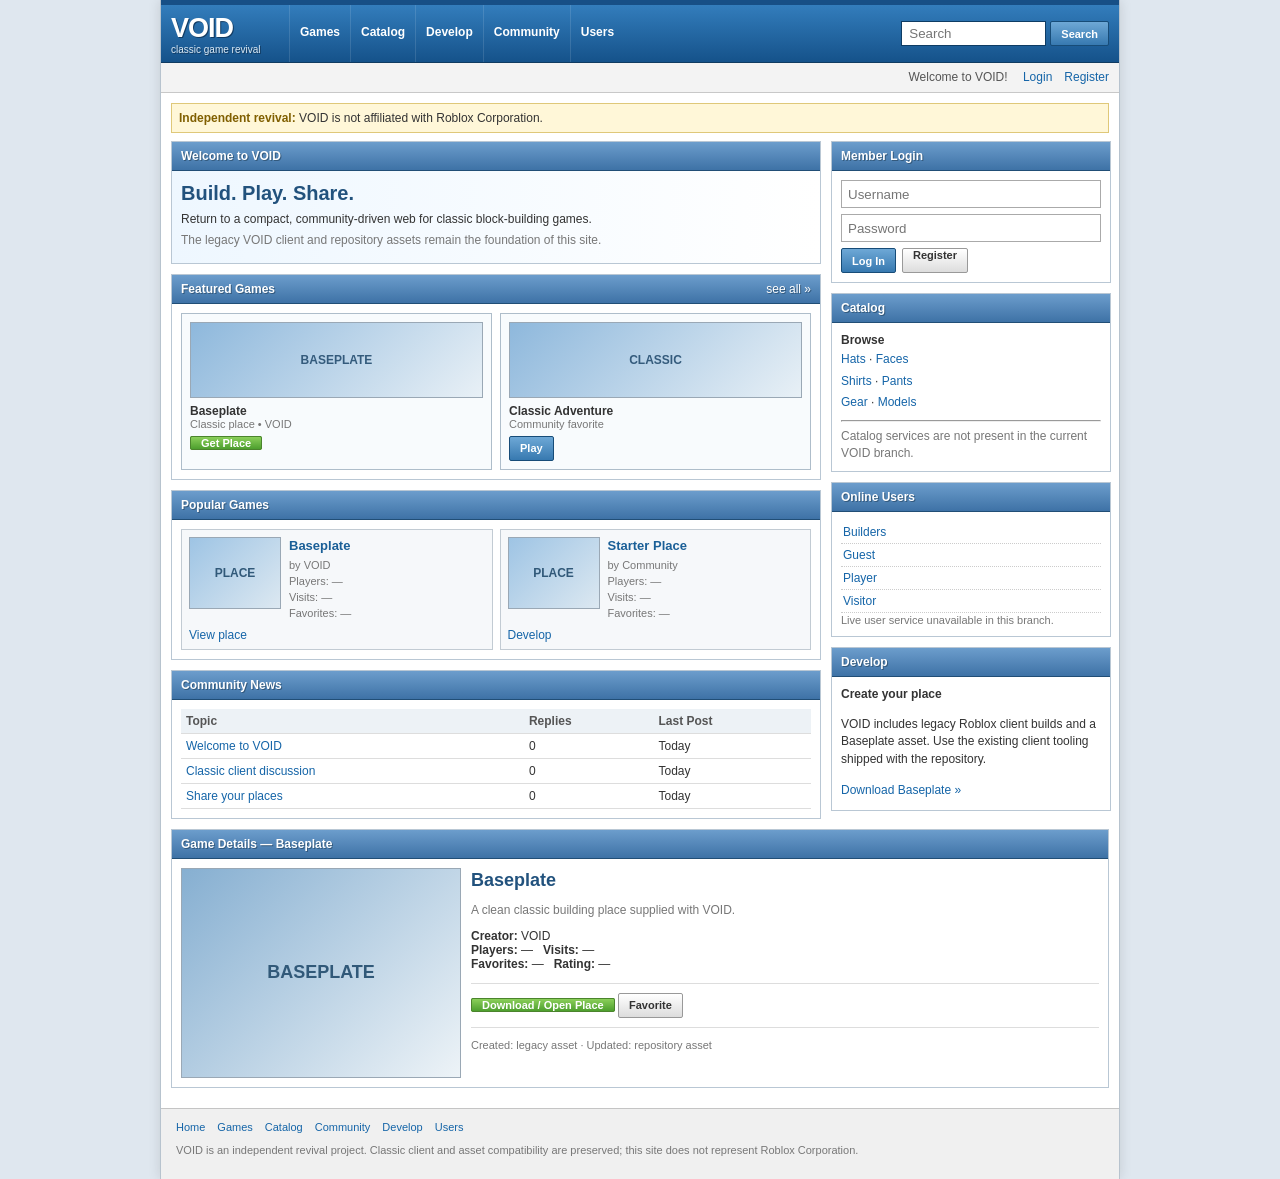
<file: index.html>
<!doctype html><html lang="en"><head><meta charset="utf-8"><meta name="viewport" content="width=960"><title>VOID — Classic Revival</title><link rel="stylesheet" href="/public/styles/portal.css"></head><body><div class="site"><div class="topline"></div><header class="head"><div class="headin"><a class="logo" href="/">VOID<small>classic game revival</small></a><nav class="nav"><a href="#games">Games</a><a href="#catalog">Catalog</a><a href="#develop">Develop</a><a href="#community">Community</a><a href="#users">Users</a></nav><form class="search" action="#games"><input name="q" placeholder="Search"><button class="btn">Search</button></form></div></header><div class="userbar">Welcome to VOID! <a href="/users/login">Login</a><a href="/users/register">Register</a></div><main class="main"><div class="notice"><b>Independent revival:</b> VOID is not affiliated with Roblox Corporation.</div><div class="cols"><section><div class="box welcome"><div class="title">Welcome to VOID</div><div class="body"><h1>Build. Play. Share.</h1><p>Return to a compact, community-driven web for classic block-building games.</p><p class="muted">The legacy VOID client and repository assets remain the foundation of this site.</p></div></div><div class="box" id="games"><div class="title">Featured Games <a class="more" href="#games">see all »</a></div><div class="body"><div class="feature"><div><div class="bigthumb">BASEPLATE</div><b>Baseplate</b><div class="small muted">Classic place • VOID</div><div class="play"><a class="btn green" href="/Asset/Baseplate.rbxl">Get Place</a></div></div><div><div class="bigthumb">CLASSIC</div><b>Classic Adventure</b><div class="small muted">Community favorite</div><div class="play"><button class="btn" onclick="alert('The current VOID branch contains the legacy client/assets, but no web game-server or place-launch API.')">Play</button></div></div></div></div></div><div class="box"><div class="title">Popular Games</div><div class="body"><div class="games"><div class="game"><div class="thumb">PLACE</div><h3>Baseplate</h3><div class="stats">by VOID<br>Players: —<br>Visits: —<br>Favorites: —</div><div class="play"><a href="/Asset/Baseplate.rbxl">View place</a></div></div><div class="game"><div class="thumb">PLACE</div><h3>Starter Place</h3><div class="stats">by Community<br>Players: —<br>Visits: —<br>Favorites: —</div><div class="play"><a href="#develop">Develop</a></div></div></div></div></div><div class="box" id="community"><div class="title">Community News</div><div class="body"><table class="table"><tr><th>Topic</th><th>Replies</th><th>Last Post</th></tr><tr><td><a href="#community">Welcome to VOID</a></td><td>0</td><td>Today</td></tr><tr><td><a href="#community">Classic client discussion</a></td><td>0</td><td>Today</td></tr><tr><td><a href="#community">Share your places</a></td><td>0</td><td>Today</td></tr></table></div></div></section><aside><div class="box login"><div class="title">Member Login</div><div class="body"><form method="POST" action="/users/authenticate"><input name="username" placeholder="Username" required><input type="password" name="password" placeholder="Password" required><div class="actions"><button class="btn" type="submit">Log In</button><a class="btn gray" href="/users/register">Register</a></div></form></div></div><div class="box" id="catalog"><div class="title">Catalog</div><div class="body side"><b>Browse</b><br><a href="#catalog">Hats</a> · <a href="#catalog">Faces</a><br><a href="#catalog">Shirts</a> · <a href="#catalog">Pants</a><br><a href="#catalog">Gear</a> · <a href="#catalog">Models</a><hr><span class="muted">Catalog services are not present in the current VOID branch.</span></div></div><div class="box" id="users"><div class="title">Online Users</div><div class="body online"><a href="#users">Builders</a><a href="#users">Guest</a><a href="#users">Player</a><a href="#users">Visitor</a><span class="muted small">Live user service unavailable in this branch.</span></div></div><div class="box" id="develop"><div class="title">Develop</div><div class="body side"><b>Create your place</b><p>VOID includes legacy Roblox client builds and a Baseplate asset. Use the existing client tooling shipped with the repository.</p><a href="/Asset/Baseplate.rbxl">Download Baseplate »</a></div></div></aside></div><div class="box"><div class="title">Game Details — Baseplate</div><div class="body"><div class="detail"><div class="detailthumb">BASEPLATE</div><div><h2 style="margin:2px 0 5px;color:#22527d">Baseplate</h2><p class="muted">A clean classic building place supplied with VOID.</p><p><b>Creator:</b> VOID<br><b>Players:</b> — &nbsp; <b>Visits:</b> —<br><b>Favorites:</b> — &nbsp; <b>Rating:</b> —</p><div class="actionsrow"><a class="btn green" href="/Asset/Baseplate.rbxl">Download / Open Place</a> <button class="btn gray" onclick="alert('Favorites require a user/economy API, which is not included in the current VOID branch.')">Favorite</button></div><p class="small muted">Created: legacy asset · Updated: repository asset</p></div></div></div></div></main><footer class="footer"><div><a href="/">Home</a><a href="#games">Games</a><a href="#catalog">Catalog</a><a href="#community">Community</a><a href="#develop">Develop</a><a href="#users">Users</a></div><p>VOID is an independent revival project. Classic client and asset compatibility are preserved; this site does not represent Roblox Corporation.</p></footer></div></body></html>
</file>
<file: public/styles/portal.css>
*{box-sizing:border-box}html,body{margin:0;padding:0;background:#dfe7ef;color:#333;font:12px Arial,Helvetica,sans-serif}body{min-width:960px}a{color:#1565a8;text-decoration:none}a:hover{text-decoration:underline}.site{width:960px;margin:0 auto;background:#fff;min-height:100vh;border-left:1px solid #b7c3ce;border-right:1px solid #b7c3ce;box-shadow:0 0 12px rgba(0,0,0,.12)}.topline{height:5px;background:#174f86}.head{height:58px;background:linear-gradient(#337dbc,#15528a);border-bottom:1px solid #103b61;color:#fff}.headin{height:100%;display:flex;align-items:center;padding:0 10px}.logo{width:118px;color:#fff;font:bold 27px Arial;text-shadow:1px 1px #123b62;letter-spacing:-1px}.logo small{display:block;font-size:10px;font-weight:normal;letter-spacing:0;color:#dceaf5}.nav{display:flex;height:100%}.nav a{color:#fff;padding:20px 10px 0;border-left:1px solid rgba(255,255,255,.12);font-weight:bold}.nav a:hover{background:rgba(0,0,0,.15);text-decoration:none}.search{margin-left:auto;display:flex;gap:4px}.search input{width:145px;height:25px;border:1px solid #0e3c64;padding:3px 7px}.btn{height:25px;border:1px solid #174c78;border-radius:2px;background:linear-gradient(#6ea8d6,#3779b0);color:#fff;padding:0 10px;font-weight:bold;font-size:11px;cursor:pointer}.green{background:linear-gradient(#8bcf5a,#4d9f2e);border-color:#4b842d}.gray{background:linear-gradient(#fff,#ddd);border-color:#999;color:#333}.userbar{height:30px;background:#f3f3f3;border-bottom:1px solid #c8c8c8;text-align:right;padding:7px 10px;color:#555}.userbar a{margin-left:12px}.main{padding:10px}.cols{display:grid;grid-template-columns:650px 280px;gap:10px}.box{border:1px solid #b9c7d4;background:#fff;margin-bottom:10px}.title{height:29px;padding:7px 9px;color:#fff;font-weight:bold;border-bottom:1px solid #214e76;background:linear-gradient(#6c9dcc,#3e72a6);text-shadow:1px 1px #345a7d}.title .more{float:right;color:#fff;font-weight:normal}.body{padding:9px}.welcome{background:linear-gradient(90deg,#eef7ff,#fff);min-height:112px}.welcome h1{font-size:20px;margin:2px 0 6px;color:#22527d}.welcome p{margin:4px 0;line-height:1.45}.notice{background:#fff7d8;border:1px solid #dfc879;padding:7px;margin-bottom:8px}.notice b{color:#805f00}.games{display:grid;grid-template-columns:1fr 1fr;gap:7px}.game{border:1px solid #c2cbd3;background:#f6f8fa;padding:7px;min-height:104px}.thumb{width:92px;height:72px;float:left;margin-right:8px;border:1px solid #9aa8b5;background:linear-gradient(135deg,#9ec4e4,#dce8f1);display:flex;align-items:center;justify-content:center;color:#315979;font-weight:bold}.game h3{font-size:13px;margin:1px 0 5px;color:#1a5f97}.stats{font-size:11px;color:#777;line-height:1.45}.play{clear:both;padding-top:6px}.feature{display:grid;grid-template-columns:1fr 1fr;gap:8px}.feature>div{border:1px solid #aebdca;background:#f8fbfd;padding:8px;min-height:132px}.bigthumb{height:76px;border:1px solid #9aa8b5;background:linear-gradient(135deg,#8eb8dc,#e8f0f6);display:flex;align-items:center;justify-content:center;color:#345b7c;font-weight:bold;margin-bottom:6px}.table{width:100%;border-collapse:collapse}.table th,.table td{padding:5px;border-bottom:1px solid #ddd;text-align:left}.table th{background:#edf2f6;color:#555}.login input{display:block;width:100%;height:28px;margin-bottom:6px;border:1px solid #aaa;padding:4px 6px}.actions{display:flex;gap:6px}.side{line-height:1.45}.side a{display:inline-block;margin:2px 0}.online a{display:block;padding:4px 2px;border-bottom:1px dotted #ccc}.detail{display:grid;grid-template-columns:280px 1fr;gap:10px}.detailthumb{height:210px;border:1px solid #9aa8b5;background:linear-gradient(135deg,#86afd1,#edf3f7);display:flex;align-items:center;justify-content:center;font-size:18px;color:#315979;font-weight:bold}.actionsrow{padding:9px 0;border-top:1px solid #ddd;border-bottom:1px solid #ddd;margin:8px 0}.muted{color:#777}.small{font-size:11px}.footer{background:#f0f0f0;border-top:1px solid #c4c4c4;padding:12px 15px;color:#777;font-size:11px;min-height:66px}.footer a{margin-right:12px}
</file>
